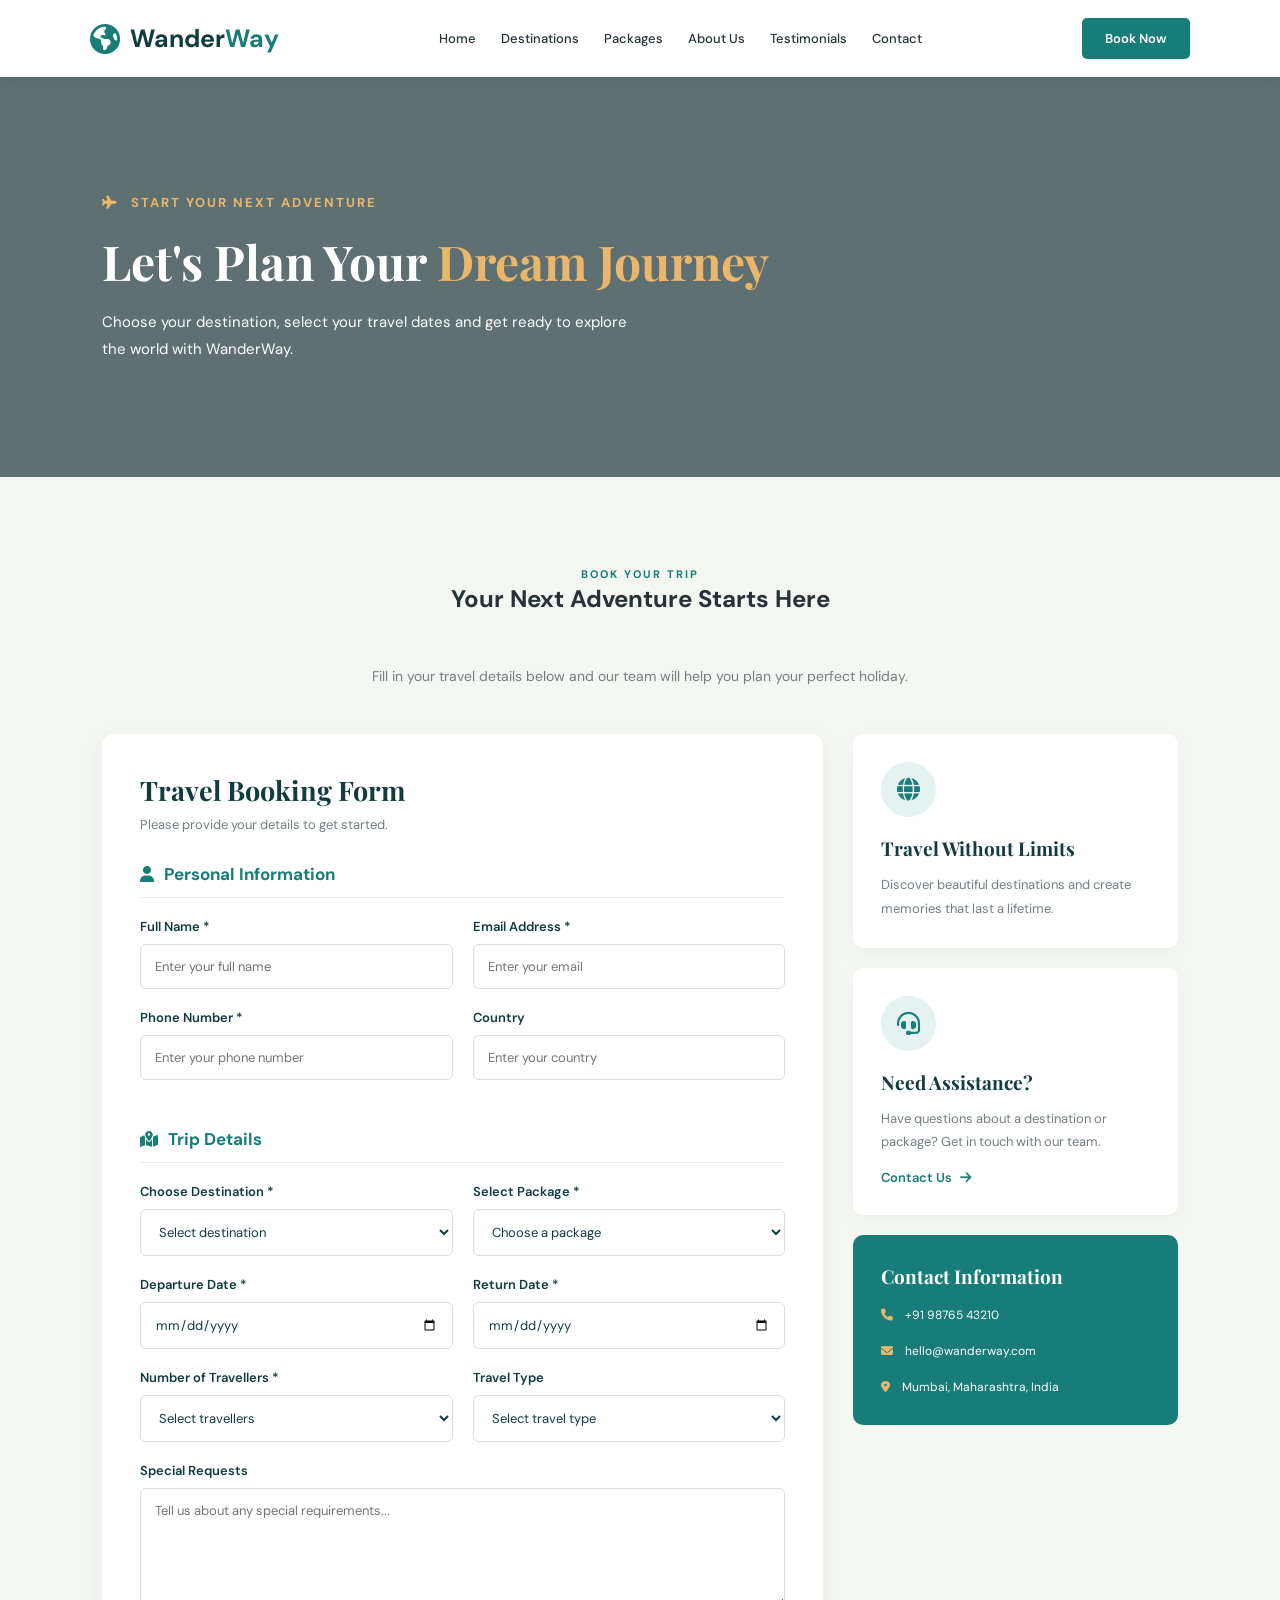
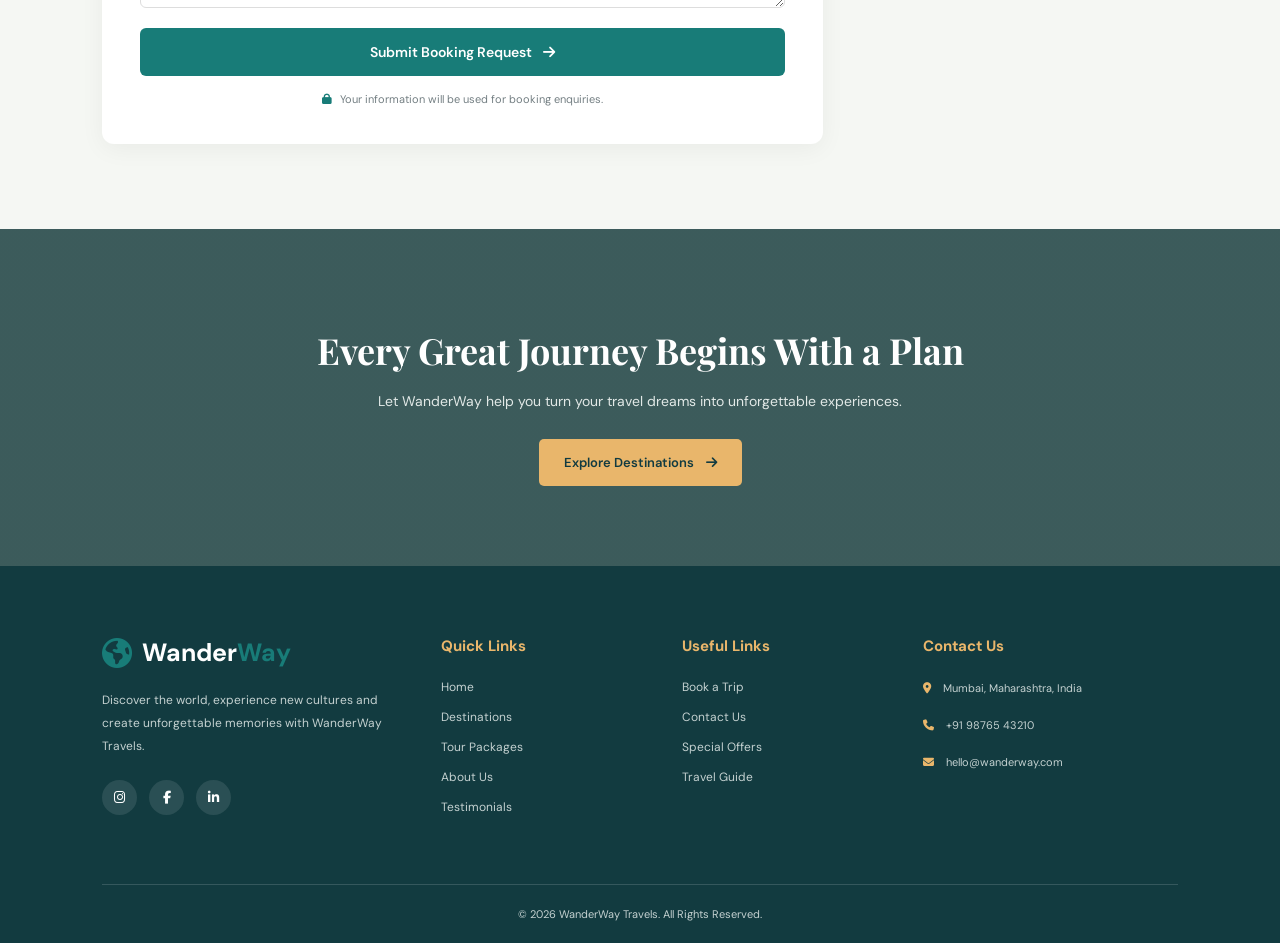
<file: booking.html>
<!DOCTYPE html>
<html lang="en">

<head>
    <meta charset="UTF-8">
    <meta name="viewport" content="width=device-width, initial-scale=1.0">

    <title>Book Your Trip | WanderWay Travels</title>

    <link rel="preconnect" href="https://fonts.googleapis.com">
    <link rel="preconnect" href="https://fonts.gstatic.com" crossorigin>

    <link href="https://fonts.googleapis.com/css2?family=DM+Sans:wght@400;500;600;700&family=Playfair+Display:wght@400;500;600;700&display=swap" rel="stylesheet">

    <link rel="stylesheet" href="https://cdnjs.cloudflare.com/ajax/libs/font-awesome/6.5.0/css/all.min.css">

    <link rel="stylesheet" href="style.css">
</head>

<body>

    <!-- Header -->

    <header class="header">

        <a href="index.html" class="logo">
            <i class="fas fa-earth-americas"></i>
            <span>Wander<span class="logo-highlight">Way</span></span>
        </a>

        <nav class="navbar">
            <a href="index.html">Home</a>
            <a href="destinations.html">Destinations</a>
            <a href="packages.html">Packages</a>
            <a href="about.html">About Us</a>
            <a href="testimonials.html">Testimonials</a>
            <a href="contact.html">Contact</a>
        </nav>

        <a href="booking.html" class="nav-btn active">Book Now</a>

    </header>


    <!-- Booking Hero -->

    <section class="booking-hero">

        <div class="booking-hero-content">

            <span class="booking-hero-tag">
                <i class="fas fa-plane"></i>
                START YOUR NEXT ADVENTURE
            </span>

            <h1>Let's Plan Your <span>Dream Journey</span></h1>

            <p>
                Choose your destination, select your travel dates
                and get ready to explore the world with WanderWay.
            </p>

        </div>

    </section>


    <!-- Booking Section -->

    <section class="booking-section">

        <div class="booking-intro">

            <span class="section-tag">BOOK YOUR TRIP</span>

            <h2 class="section-heading">
                Your Next Adventure <span>Starts Here</span>
            </h2>

            <p>
                Fill in your travel details below and our team
                will help you plan your perfect holiday.
            </p>

        </div>


        <div class="booking-container">

            <div class="booking-form-wrapper">

                <div class="booking-form-heading">
                    <h2>Travel Booking Form</h2>
                    <p>Please provide your details to get started.</p>
                </div>

                <form class="booking-form" action="#" method="post">

                    <h3 class="form-section-title">
                        <i class="fas fa-user"></i>
                        Personal Information
                    </h3>

                    <div class="form-row">

                        <div class="form-group">
                            <label for="full-name">Full Name *</label>
                            <input type="text" id="full-name" name="full-name" placeholder="Enter your full name" required>
                        </div>

                        <div class="form-group">
                            <label for="email">Email Address *</label>
                            <input type="email" id="email" name="email" placeholder="Enter your email" required>
                        </div>

                    </div>


                    <div class="form-row">

                        <div class="form-group">
                            <label for="phone">Phone Number *</label>
                            <input type="tel" id="phone" name="phone" placeholder="Enter your phone number" required>
                        </div>

                        <div class="form-group">
                            <label for="country">Country</label>
                            <input type="text" id="country" name="country" placeholder="Enter your country">
                        </div>

                    </div>


                    <h3 class="form-section-title">
                        <i class="fas fa-map-marked-alt"></i>
                        Trip Details
                    </h3>


                    <div class="form-row">

                        <div class="form-group">
                            <label for="destination">Choose Destination *</label>

                            <select id="destination" name="destination" required>
                                <option value="">Select destination</option>
                                <option value="Bali">Bali, Indonesia</option>
                                <option value="Italy">Italy</option>
                                <option value="Maldives">Maldives</option>
                                <option value="Santorini">Santorini, Greece</option>
                                <option value="Switzerland">Switzerland</option>
                                <option value="Dubai">Dubai, UAE</option>
                                <option value="Paris">Paris, France</option>
                                <option value="Thailand">Thailand</option>
                            </select>
                        </div>


                        <div class="form-group">
                            <label for="package">Select Package *</label>

                            <select id="package" name="package" required>
                                <option value="">Choose a package</option>
                                <option value="Bali Paradise Escape">Bali Paradise Escape</option>
                                <option value="Italian Cultural Journey">Italian Cultural Journey</option>
                                <option value="Maldives Island Retreat">Maldives Island Retreat</option>
                                <option value="Greek Island Discovery">Greek Island Discovery</option>
                                <option value="Swiss Alpine Adventure">Swiss Alpine Adventure</option>
                                <option value="Dubai City Explorer">Dubai City Explorer</option>
                                <option value="Custom Package">Custom Package</option>
                            </select>
                        </div>

                    </div>


                    <div class="form-row">

                        <div class="form-group">
                            <label for="departure">Departure Date *</label>
                            <input type="date" id="departure" name="departure" required>
                        </div>

                        <div class="form-group">
                            <label for="return">Return Date *</label>
                            <input type="date" id="return" name="return" required>
                        </div>

                    </div>


                    <div class="form-row">

                        <div class="form-group">
                            <label for="travellers">Number of Travellers *</label>

                            <select id="travellers" name="travellers" required>
                                <option value="">Select travellers</option>
                                <option value="1">1 Traveller</option>
                                <option value="2">2 Travellers</option>
                                <option value="3">3 Travellers</option>
                                <option value="4">4 Travellers</option>
                                <option value="5">5 Travellers</option>
                                <option value="6+">6 or More Travellers</option>
                            </select>
                        </div>

                        <div class="form-group">
                            <label for="travel-type">Travel Type</label>

                            <select id="travel-type" name="travel-type">
                                <option value="">Select travel type</option>
                                <option value="Family">Family Vacation</option>
                                <option value="Couple">Couple Getaway</option>
                                <option value="Friends">Friends Trip</option>
                                <option value="Solo">Solo Travel</option>
                                <option value="Adventure">Adventure Trip</option>
                            </select>
                        </div>

                    </div>


                    <div class="form-group">
                        <label for="requests">Special Requests</label>

                        <textarea id="requests" name="requests" rows="5" placeholder="Tell us about any special requirements..."></textarea>
                    </div>


                    <button type="submit" class="booking-submit-btn">
                        Submit Booking Request
                        <i class="fas fa-arrow-right"></i>
                    </button>

                    <p class="form-note">
                        <i class="fas fa-lock"></i>
                        Your information will be used for booking enquiries.
                    </p>

                </form>

            </div>


            <!-- Booking Information -->

            <div class="booking-sidebar">

                <div class="booking-side-card">

                    <div class="booking-side-icon">
                        <i class="fas fa-globe"></i>
                    </div>

                    <h3>Travel Without Limits</h3>

                    <p>
                        Discover beautiful destinations and create
                        memories that last a lifetime.
                    </p>

                </div>


                <div class="booking-side-card">

                    <div class="booking-side-icon">
                        <i class="fas fa-headset"></i>
                    </div>

                    <h3>Need Assistance?</h3>

                    <p>
                        Have questions about a destination or
                        package? Get in touch with our team.
                    </p>

                    <a href="contact.html">Contact Us <i class="fas fa-arrow-right"></i></a>

                </div>


                <div class="booking-contact-box">

                    <h3>Contact Information</h3>

                    <p>
                        <i class="fas fa-phone"></i>
                        +91 98765 43210
                    </p>

                    <p>
                        <i class="fas fa-envelope"></i>
                        hello@wanderway.com
                    </p>

                    <p>
                        <i class="fas fa-location-dot"></i>
                        Mumbai, Maharashtra, India
                    </p>

                </div>

            </div>

        </div>

    </section>


    <!-- Booking CTA -->

    <section class="booking-cta">

        <div class="booking-cta-content">

            <h2>Every Great Journey Begins With a Plan</h2>

            <p>
                Let WanderWay help you turn your travel dreams
                into unforgettable experiences.
            </p>

            <a href="destinations.html" class="primary-btn">
                Explore Destinations
                <i class="fas fa-arrow-right"></i>
            </a>

        </div>

    </section>


    <!-- Footer -->

    <footer class="footer">

        <div class="footer-content">

            <div class="footer-brand">

                <a href="index.html" class="logo footer-logo">
                    <i class="fas fa-earth-americas"></i>
                    <span>Wander<span class="logo-highlight">Way</span></span>
                </a>

                <p>
                    Discover the world, experience new cultures
                    and create unforgettable memories with
                    WanderWay Travels.
                </p>

                <div class="footer-social">
                    <a href="#"><i class="fab fa-instagram"></i></a>
                    <a href="#"><i class="fab fa-facebook-f"></i></a>
                    <a href="#"><i class="fab fa-linkedin-in"></i></a>
                </div>

            </div>

            <div class="footer-links">
                <h3>Quick Links</h3>
                <a href="index.html">Home</a>
                <a href="destinations.html">Destinations</a>
                <a href="packages.html">Tour Packages</a>
                <a href="about.html">About Us</a>
                <a href="testimonials.html">Testimonials</a>
            </div>

            <div class="footer-links">
                <h3>Useful Links</h3>
                <a href="booking.html">Book a Trip</a>
                <a href="contact.html">Contact Us</a>
                <a href="packages.html">Special Offers</a>
                <a href="destinations.html">Travel Guide</a>
            </div>

            <div class="footer-contact">
                <h3>Contact Us</h3>

                <p>
                    <i class="fas fa-location-dot"></i>
                    Mumbai, Maharashtra, India
                </p>

                <p>
                    <i class="fas fa-phone"></i>
                    +91 98765 43210
                </p>

                <p>
                    <i class="fas fa-envelope"></i>
                    hello@wanderway.com
                </p>
            </div>

        </div>

        <div class="footer-bottom">
            <p>&copy; 2026 WanderWay Travels. All Rights Reserved.</p>
        </div>

    </footer>

</body>
</html>
</file>
<file: style.css>
/* ==============================
   GLOBAL STYLES
================================ */

:root {
    --dark: #123B40;
    --teal: #187C78;
    --gold: #E9B66B;
    --light: #F5F7F3;
    --text: #263238;
    --muted: #747F83;
    --white: #ffffff;
}

* {
    margin: 0;
    padding: 0;
    box-sizing: border-box;
}

html {
    scroll-behavior: smooth;
}

body {
    font-family: 'DM Sans', sans-serif;
    color: var(--text);
    background: var(--white);
}

a {
    text-decoration: none;
}

img {
    width: 100%;
    display: block;
}

button,
input,
select {
    font-family: inherit;
}


/* ==============================
   NAVBAR
================================ */

.header {
    width: 100%;
    padding: 18px 7%;
    display: flex;
    justify-content: space-between;
    align-items: center;
    background: var(--white);
    position: sticky;
    top: 0;
    z-index: 1000;
    box-shadow: 0 3px 15px rgba(0, 0, 0, 0.05);
}

.logo {
    display: flex;
    align-items: center;
    gap: 10px;
    color: var(--dark);
    font-size: 25px;
    font-weight: 700;
}

.logo > i {
    color: var(--teal);
    font-size: 30px;
}

.logo-highlight {
    color: var(--teal);
}

.navbar {
    display: flex;
    align-items: center;
    gap: 25px;
}

.navbar a {
    color: var(--text);
    font-size: 13px;
    font-weight: 500;
    transition: 0.3s;
}

.navbar a:hover,
.navbar a.active {
    color: var(--teal);
}

.nav-btn {
    padding: 12px 23px;
    background: var(--teal);
    color: var(--white);
    font-size: 13px;
    font-weight: 600;
    border-radius: 5px;
    transition: 0.3s;
}

.nav-btn:hover {
    background: var(--dark);
    transform: translateY(-2px);
}


/* ==============================
   HERO SECTION
================================ */

.hero {
    min-height: 680px;
    padding: 100px 8%;
    display: flex;
    align-items: center;

    background:
        linear-gradient(
            90deg,
            rgba(10, 42, 45, 0.85) 0%,
            rgba(10, 42, 45, 0.55) 50%,
            rgba(10, 42, 45, 0.10) 100%
        ),
        url("https://images.unsplash.com/photo-1501785888041-af3ef285b470?auto=format&fit=crop&w=1800&q=90");

    background-size: cover;
    background-position: center;
}

.hero-content {
    max-width: 680px;
    color: var(--white);
}

.hero-tag {
    display: inline-block;
    color: var(--gold);
    font-size: 12px;
    font-weight: 700;
    letter-spacing: 2px;
    margin-bottom: 25px;
}

.hero-tag i {
    margin-right: 8px;
}

.hero-content h1 {
    font-family: 'Playfair Display', serif;
    font-size: 58px;
    line-height: 1.2;
    margin-bottom: 25px;
}

.hero-content h1 span {
    color: var(--gold);
}

.hero-content > p {
    color: #e2e9e7;
    font-size: 15px;
    line-height: 1.9;
    max-width: 570px;
    margin-bottom: 30px;
}

.hero-buttons {
    display: flex;
    align-items: center;
    gap: 15px;
    flex-wrap: wrap;
}

.primary-btn,
.secondary-btn {
    display: inline-flex;
    align-items: center;
    gap: 12px;
    padding: 15px 25px;
    border-radius: 5px;
    font-size: 13px;
    font-weight: 600;
    transition: 0.3s;
}

.primary-btn {
    background: var(--gold);
    color: var(--dark);
}

.primary-btn:hover {
    background: var(--white);
    transform: translateY(-3px);
}

.secondary-btn {
    border: 1px solid var(--white);
    color: var(--white);
}

.secondary-btn:hover {
    background: var(--white);
    color: var(--dark);
}

.hero-stats {
    display: flex;
    gap: 55px;
    margin-top: 55px;
}

.hero-stats h3 {
    color: var(--gold);
    font-size: 26px;
    margin-bottom: 5px;
}

.hero-stats span {
    color: #e2e9e7;
    font-size: 12px;
}


/* ==============================
   SEARCH SECTION
================================ */

.search-section {
    padding: 0 8%;
    position: relative;
    z-index: 2;
    margin-top: -55px;
}

.search-container {
    max-width: 1250px;
    margin: auto;
    padding: 30px;
    background: var(--white);
    border-radius: 10px;
    box-shadow: 0 10px 35px rgba(0, 0, 0, 0.10);
}

.search-heading h2 {
    font-family: 'Playfair Display', serif;
    font-size: 25px;
    color: var(--dark);
    margin-bottom: 7px;
}

.search-heading p {
    font-size: 12px;
    color: var(--muted);
    margin-bottom: 25px;
}

.search-form {
    display: grid;
    grid-template-columns: 1.2fr 1fr 0.8fr auto;
    align-items: end;
    gap: 20px;
}

.search-field label {
    display: block;
    font-size: 12px;
    font-weight: 600;
    color: var(--dark);
    margin-bottom: 10px;
}

.search-input {
    display: flex;
    align-items: center;
    gap: 10px;
    padding: 13px;
    background: var(--light);
    border-radius: 5px;
}

.search-input i {
    color: var(--teal);
}

.search-input input,
.search-input select {
    width: 100%;
    border: none;
    outline: none;
    background: transparent;
    font-size: 12px;
    color: var(--text);
}

.search-btn {
    padding: 15px 22px;
    border: none;
    background: var(--teal);
    color: var(--white);
    border-radius: 5px;
    font-size: 12px;
    font-weight: 600;
    cursor: pointer;
    transition: 0.3s;
}

.search-btn:hover {
    background: var(--dark);
}


/* ==============================
   COMMON SECTION HEADING
================================ */

.section-heading {
    text-align: center;
    max-width: 700px;
    margin: 0 auto 50px;
}

.section-tag {
    color: var(--teal);
    font-size: 11px;
    font-weight: 700;
    letter-spacing: 2px;
}

.section-heading h2 {
    font-family: 'Playfair Display', serif;
    color: var(--dark);
    font-size: 37px;
    margin: 12px 0;
}

.section-heading p {
    color: var(--muted);
    font-size: 13px;
    line-height: 1.9;
}


/* ==============================
   DESTINATIONS
================================ */

.destinations-section {
    padding: 100px 8%;
    background: var(--light);
}

.destination-grid {
    display: grid;
    grid-template-columns: repeat(3, 1fr);
    gap: 28px;
}

.destination-card {
    background: var(--white);
    border-radius: 9px;
    overflow: hidden;
    box-shadow: 0 5px 20px rgba(0, 0, 0, 0.04);
    transition: 0.3s;
}

.destination-card:hover {
    transform: translateY(-8px);
    box-shadow: 0 12px 30px rgba(0, 0, 0, 0.10);
}

.destination-image {
    height: 235px;
    position: relative;
    overflow: hidden;
}

.destination-image img {
    width: 100%;
    height: 100%;
    object-fit: cover;
    transition: 0.5s;
}

.destination-card:hover .destination-image img {
    transform: scale(1.08);
}

.destination-price {
    position: absolute;
    bottom: 15px;
    left: 15px;
    background: var(--gold);
    color: var(--dark);
    padding: 8px 13px;
    font-size: 11px;
    font-weight: 700;
    border-radius: 4px;
}

.destination-info {
    padding: 23px;
}

.destination-info > span {
    color: var(--teal);
    font-size: 11px;
    font-weight: 600;
}

.destination-info h3 {
    font-family: 'Playfair Display', serif;
    font-size: 24px;
    color: var(--dark);
    margin: 10px 0;
}

.destination-info p {
    color: var(--muted);
    font-size: 12px;
    line-height: 1.8;
    margin-bottom: 17px;
}

.destination-info a {
    color: var(--teal);
    font-size: 12px;
    font-weight: 700;
}

.destination-info a i {
    margin-left: 5px;
    transition: 0.3s;
}

.destination-info a:hover i {
    margin-left: 10px;
}

.section-button {
    text-align: center;
    margin-top: 45px;
}

.outline-btn {
    display: inline-flex;
    align-items: center;
    gap: 12px;
    padding: 14px 25px;
    border: 1px solid var(--teal);
    color: var(--teal);
    border-radius: 5px;
    font-size: 12px;
    font-weight: 600;
    transition: 0.3s;
}

.outline-btn:hover {
    background: var(--teal);
    color: var(--white);
}


/* ==============================
   TOUR PACKAGES
================================ */

.packages-section {
    padding: 100px 8%;
    background: var(--white);
}

.package-grid {
    display: grid;
    grid-template-columns: repeat(3, 1fr);
    gap: 28px;
}

.package-card {
    background: var(--white);
    border: 1px solid #e8ece8;
    border-radius: 9px;
    overflow: hidden;
    transition: 0.3s;
}

.package-card:hover {
    transform: translateY(-7px);
    box-shadow: 0 12px 30px rgba(0, 0, 0, 0.09);
}

.package-image {
    height: 230px;
    position: relative;
    overflow: hidden;
}

.package-image img {
    height: 100%;
    object-fit: cover;
    transition: 0.5s;
}

.package-card:hover .package-image img {
    transform: scale(1.08);
}

.package-label {
    position: absolute;
    top: 15px;
    left: 15px;
    background: var(--gold);
    color: var(--dark);
    font-size: 10px;
    font-weight: 700;
    padding: 8px 12px;
    border-radius: 4px;
}

.package-info {
    padding: 23px;
}

.package-meta {
    display: flex;
    justify-content: space-between;
    gap: 10px;
    flex-wrap: wrap;
    color: var(--muted);
    font-size: 10px;
}

.package-meta i {
    color: var(--teal);
    margin-right: 4px;
}

.package-info h3 {
    font-family: 'Playfair Display', serif;
    font-size: 22px;
    color: var(--dark);
    margin: 18px 0 10px;
}

.package-info > p {
    font-size: 12px;
    color: var(--muted);
    line-height: 1.8;
    margin-bottom: 22px;
}

.package-bottom {
    padding-top: 18px;
    border-top: 1px solid #e8ece8;
    display: flex;
    align-items: center;
    justify-content: space-between;
    gap: 10px;
}

.package-bottom small {
    color: var(--muted);
    font-size: 10px;
}

.package-bottom h4 {
    color: var(--teal);
    font-size: 18px;
    margin-top: 5px;
}

.package-bottom h4 span {
    color: var(--muted);
    font-size: 10px;
    font-weight: 400;
}

.package-bottom a {
    color: var(--teal);
    font-size: 11px;
    font-weight: 700;
}


/* ==============================
   WHY CHOOSE US
================================ */

.why-section {
    padding: 100px 8%;
    display: grid;
    grid-template-columns: 1fr 1fr;
    align-items: center;
    gap: 75px;
    background: var(--light);
}

.why-image {
    position: relative;
}

.why-image > img {
    height: 550px;
    object-fit: cover;
    border-radius: 10px;
}

.experience-box {
    position: absolute;
    right: -25px;
    bottom: 35px;
    background: var(--gold);
    padding: 25px 30px;
    border-radius: 7px;
    text-align: center;
    box-shadow: 0 8px 25px rgba(0, 0, 0, 0.12);
}

.experience-box h3 {
    font-size: 35px;
    color: var(--dark);
}

.experience-box p {
    color: var(--dark);
    font-size: 11px;
    font-weight: 600;
}

.why-content h2 {
    font-family: 'Playfair Display', serif;
    color: var(--dark);
    font-size: 38px;
    line-height: 1.3;
    margin: 15px 0;
}

.why-content > p {
    color: var(--muted);
    font-size: 13px;
    line-height: 1.9;
    margin-bottom: 30px;
}

.why-list {
    display: flex;
    flex-direction: column;
    gap: 23px;
    margin-bottom: 30px;
}

.why-item {
    display: flex;
    align-items: flex-start;
    gap: 18px;
}

.why-icon {
    min-width: 48px;
    height: 48px;
    display: flex;
    justify-content: center;
    align-items: center;
    background: #e1efeb;
    color: var(--teal);
    border-radius: 50%;
    font-size: 18px;
}

.why-item h3 {
    color: var(--dark);
    font-size: 14px;
    margin-bottom: 6px;
}

.why-item p {
    color: var(--muted);
    font-size: 11px;
    line-height: 1.7;
}


/* ==============================
   TESTIMONIALS
================================ */

.testimonials-section {
    padding: 100px 8%;
    background: var(--white);
}

.testimonial-grid {
    display: grid;
    grid-template-columns: repeat(3, 1fr);
    gap: 25px;
}

.testimonial-card {
    padding: 30px;
    background: var(--light);
    border-radius: 9px;
    border: 1px solid #e9eeea;
    transition: 0.3s;
}

.testimonial-card:hover {
    transform: translateY(-6px);
    box-shadow: 0 10px 25px rgba(0, 0, 0, 0.07);
}

.stars {
    color: #e7a83e;
    font-size: 13px;
    margin-bottom: 20px;
}

.testimonial-card > p {
    color: var(--text);
    font-size: 13px;
    line-height: 1.9;
    min-height: 100px;
    margin-bottom: 25px;
}

.customer-info {
    display: flex;
    align-items: center;
    gap: 13px;
    border-top: 1px solid #dfe6e1;
    padding-top: 20px;
}

.customer-avatar {
    width: 43px;
    height: 43px;
    border-radius: 50%;
    background: var(--teal);
    color: var(--white);
    display: flex;
    align-items: center;
    justify-content: center;
    font-weight: 700;
    font-size: 13px;
}

.customer-info h4 {
    color: var(--dark);
    font-size: 13px;
}

.customer-info span {
    color: var(--muted);
    font-size: 10px;
}


/* ==============================
   BOOKING CTA
================================ */

.booking-cta {
    padding: 100px 8%;
    text-align: center;

    background:
        linear-gradient(
            rgba(12, 57, 59, 0.85),
            rgba(12, 57, 59, 0.85)
        ),
        url("https://images.unsplash.com/photo-1476514525535-07fb3b4ae5f1?auto=format&fit=crop&w=1600&q=85");

    background-size: cover;
    background-position: center;
}

.booking-cta-content {
    max-width: 750px;
    margin: auto;
}

.booking-cta-content > span {
    color: var(--gold);
    font-size: 11px;
    font-weight: 700;
    letter-spacing: 2px;
}

.booking-cta-content h2 {
    font-family: 'Playfair Display', serif;
    color: var(--white);
    font-size: 40px;
    line-height: 1.3;
    margin: 18px 0;
}

.booking-cta-content p {
    color: #e2e9e7;
    font-size: 13px;
    line-height: 1.8;
    margin-bottom: 30px;
}


/* ==============================
   FOOTER
================================ */

.footer {
    background: var(--dark);
    color: var(--white);
    padding: 70px 8% 0;
}

.footer-content {
    display: grid;
    grid-template-columns: 1.5fr 1fr 1fr 1.3fr;
    gap: 45px;
    padding-bottom: 55px;
}

.footer-logo {
    color: var(--white);
    margin-bottom: 20px;
}

.footer-brand > p {
    color: #c4d1d0;
    font-size: 12px;
    line-height: 1.9;
    max-width: 280px;
    margin-bottom: 22px;
}

.footer-social {
    display: flex;
    gap: 12px;
}

.footer-social a {
    width: 35px;
    height: 35px;
    background: rgba(255, 255, 255, 0.10);
    color: var(--white);
    border-radius: 50%;
    display: flex;
    align-items: center;
    justify-content: center;
    font-size: 13px;
    transition: 0.3s;
}

.footer-social a:hover {
    background: var(--gold);
    color: var(--dark);
}

.footer-links h3,
.footer-contact h3 {
    font-size: 15px;
    margin-bottom: 23px;
    color: var(--gold);
}

.footer-links a {
    display: block;
    color: #c4d1d0;
    font-size: 12px;
    margin-bottom: 14px;
    transition: 0.3s;
}

.footer-links a:hover {
    color: var(--gold);
    padding-left: 5px;
}

.footer-contact p {
    display: flex;
    align-items: flex-start;
    gap: 12px;
    color: #c4d1d0;
    font-size: 11px;
    line-height: 1.8;
    margin-bottom: 17px;
}

.footer-contact i {
    color: var(--gold);
    margin-top: 4px;
}

.footer-bottom {
    border-top: 1px solid rgba(255, 255, 255, 0.15);
    padding: 22px 0;
    text-align: center;
}

.footer-bottom p {
    color: #c4d1d0;
    font-size: 11px;
}


/* ==============================
   RESPONSIVE DESIGN
================================ */

@media (max-width: 1100px) {

    .header {
        padding: 18px 4%;
    }

    .navbar {
        gap: 13px;
    }

    .navbar a {
        font-size: 11px;
    }

    .logo {
        font-size: 22px;
    }

    .nav-btn {
        padding: 11px 16px;
        font-size: 11px;
    }

    .hero {
        min-height: 600px;
    }

    .hero-content h1 {
        font-size: 50px;
    }

    .search-form {
        grid-template-columns: repeat(2, 1fr);
    }

    .destination-grid,
    .package-grid {
        gap: 20px;
    }

    .why-section {
        gap: 45px;
    }

    .footer-content {
        grid-template-columns: repeat(2, 1fr);
    }

}


@media (max-width: 800px) {

    .header {
        flex-wrap: wrap;
        gap: 18px;
    }

    .navbar {
        order: 3;
        width: 100%;
        justify-content: center;
        flex-wrap: wrap;
        gap: 15px 22px;
    }

    .nav-btn {
        margin-left: auto;
    }

    .hero {
        min-height: 570px;
        padding: 80px 6%;
    }

    .hero-content h1 {
        font-size: 45px;
    }

    .hero-stats {
        gap: 35px;
    }

    .search-section {
        padding: 0 5%;
    }

    .destination-grid,
    .package-grid {
        grid-template-columns: repeat(2, 1fr);
    }

    .why-section {
        grid-template-columns: 1fr;
    }

    .why-image > img {
        height: 430px;
    }

    .experience-box {
        right: 15px;
    }

    .testimonial-grid {
        grid-template-columns: 1fr 1fr;
    }

}


@media (max-width: 550px) {

    .header {
        padding: 16px 5%;
    }

    .logo {
        font-size: 21px;
    }

    .logo > i {
        font-size: 25px;
    }

    .navbar {
        justify-content: flex-start;
        gap: 14px 18px;
    }

    .navbar a {
        font-size: 11px;
    }

    .nav-btn {
        padding: 10px 14px;
    }

    .hero {
        min-height: 580px;
        padding: 70px 6%;
        background-position: 60% center;
    }

    .hero-content h1 {
        font-size: 37px;
    }

    .hero-content > p {
        font-size: 13px;
    }

    .hero-stats {
        gap: 22px;
        margin-top: 40px;
    }

    .hero-stats h3 {
        font-size: 21px;
    }

    .hero-stats span {
        font-size: 10px;
    }

    .primary-btn,
    .secondary-btn {
        padding: 13px 16px;
        font-size: 11px;
    }

    .search-section {
        margin-top: -35px;
    }

    .search-container {
        padding: 22px;
    }

    .search-form {
        grid-template-columns: 1fr;
        gap: 17px;
    }

    .search-heading h2 {
        font-size: 22px;
    }

    .search-btn {
        width: 100%;
    }

    .section-heading h2 {
        font-size: 29px;
    }

    .destinations-section,
    .packages-section,
    .why-section,
    .testimonials-section {
        padding: 70px 6%;
    }

    .destination-grid,
    .package-grid {
        grid-template-columns: 1fr;
    }

    .destination-image,
    .package-image {
        height: 230px;
    }

    .why-image > img {
        height: 350px;
    }

    .why-content h2 {
        font-size: 31px;
    }

    .experience-box {
        padding: 18px 20px;
        bottom: 20px;
    }

    .experience-box h3 {
        font-size: 28px;
    }

    .testimonial-grid {
        grid-template-columns: 1fr;
    }

    .testimonial-card > p {
        min-height: auto;
    }

    .booking-cta {
        padding: 75px 6%;
    }

    .booking-cta-content h2 {
        font-size: 30px;
    }

    .footer {
        padding: 55px 6% 0;
    }

    .footer-content {
        grid-template-columns: 1fr;
        gap: 35px;
    }
}

/* ==============================
   DESTINATIONS PAGE
================================ */


/* Destinations Hero */

.destinations-hero {
    min-height: 450px;
    padding: 90px 8%;
    display: flex;
    align-items: center;
    justify-content: center;
    text-align: center;

    background:
        linear-gradient(
            rgba(10, 42, 45, 0.65),
            rgba(10, 42, 45, 0.75)
        ),
        url("https://encrypted-tbn0.gstatic.com/images?q=tbn:ANd9GcTSwRHgONzy5Kh1V3_3wUTn9dPqNww-egjEpuauzyjm2b5mXuDDaQNh8dYK&s=10");

    background-size: cover;
    background-position: center;
}

.destinations-hero-content {
    max-width: 800px;
    color: var(--white);
}

.destinations-hero-tag {
    color: var(--gold);
    font-size: 12px;
    font-weight: 700;
    letter-spacing: 2px;
}

.destinations-hero-tag i {
    margin-right: 7px;
}

.destinations-hero-content h1 {
    font-family: 'Playfair Display', serif;
    font-size: 50px;
    line-height: 1.3;
    margin: 20px 0;
}

.destinations-hero-content h1 span {
    color: var(--gold);
}

.destinations-hero-content p {
    max-width: 650px;
    margin: 0 auto 30px;
    color: #e2e9e7;
    font-size: 14px;
    line-height: 1.9;
}


/* Destination Introduction */

.destination-intro {
    padding: 85px 8%;
    background: var(--white);
}

.destination-stats {
    max-width: 900px;
    margin: 45px auto 0;
    display: grid;
    grid-template-columns: repeat(3, 1fr);
    gap: 25px;
    text-align: center;
}

.destination-stat {
    padding: 25px;
    background: var(--light);
    border-radius: 8px;
    transition: 0.3s;
}

.destination-stat:hover {
    transform: translateY(-5px);
}

.destination-stat i {
    color: var(--teal);
    font-size: 25px;
    margin-bottom: 13px;
}

.destination-stat h3 {
    color: var(--dark);
    font-size: 27px;
    margin-bottom: 5px;
}

.destination-stat span {
    color: var(--muted);
    font-size: 12px;
}


/* All Destinations */

.all-destinations {
    padding: 90px 8%;
    background: var(--light);
}

.all-destination-grid {
    display: grid;
    grid-template-columns: repeat(3, 1fr);
    gap: 28px;
}

.destination-detail-card {
    background: var(--white);
    border-radius: 9px;
    overflow: hidden;
    transition: 0.3s ease;
    box-shadow: 0 5px 20px rgba(0, 0, 0, 0.04);
}

.destination-detail-card:hover {
    transform: translateY(-8px);
    box-shadow: 0 12px 30px rgba(0, 0, 0, 0.10);
}

.destination-detail-image {
    height: 240px;
    position: relative;
    overflow: hidden;
}

.destination-detail-image img {
    width: 100%;
    height: 100%;
    object-fit: cover;
    transition: 0.5s ease;
}

.destination-detail-card:hover .destination-detail-image img {
    transform: scale(1.08);
}

.destination-badge {
    position: absolute;
    top: 15px;
    left: 15px;
    padding: 8px 12px;
    background: var(--gold);
    color: var(--dark);
    font-size: 9px;
    font-weight: 700;
    letter-spacing: 0.5px;
    border-radius: 4px;
}

.destination-detail-info {
    padding: 24px;
}

.destination-country {
    color: var(--teal);
    font-size: 11px;
    font-weight: 600;
}

.destination-detail-info h3 {
    color: var(--dark);
    font-family: 'Playfair Display', serif;
    font-size: 25px;
    margin: 10px 0;
}

.destination-detail-info > p {
    color: var(--muted);
    font-size: 12px;
    line-height: 1.9;
    min-height: 68px;
    margin-bottom: 20px;
}

.destination-highlights {
    display: flex;
    flex-wrap: wrap;
    gap: 9px;
    margin-bottom: 22px;
}

.destination-highlights span {
    display: inline-flex;
    align-items: center;
    gap: 6px;
    padding: 7px 9px;
    background: var(--light);
    color: var(--muted);
    font-size: 10px;
    border-radius: 4px;
}

.destination-highlights i {
    color: var(--teal);
}

.destination-detail-bottom {
    padding-top: 17px;
    border-top: 1px solid #e8ece8;
    display: flex;
    justify-content: space-between;
    align-items: center;
    gap: 10px;
}

.destination-detail-bottom small {
    color: var(--muted);
    font-size: 10px;
}

.destination-detail-bottom h4 {
    color: var(--teal);
    font-size: 18px;
    margin-top: 5px;
}

.destination-detail-bottom h4 span {
    color: var(--muted);
    font-size: 10px;
    font-weight: 400;
}

.destination-detail-bottom a {
    color: var(--teal);
    font-size: 11px;
    font-weight: 700;
    white-space: nowrap;
}

.destination-detail-bottom a i {
    margin-left: 4px;
    transition: 0.3s;
}

.destination-detail-bottom a:hover i {
    margin-left: 9px;
}


/* Destination Banner */

.destination-banner {
    padding: 100px 8%;
    text-align: center;

    background:
        linear-gradient(
            rgba(12, 57, 59, 0.82),
            rgba(12, 57, 59, 0.82)
        ),
        url("https://images.unsplash.com/photo-1500530855697-b586d89ba3ee?auto=format&fit=crop&w=1600&q=85");

    background-size: cover;
    background-position: center;
}

.destination-banner-content {
    max-width: 750px;
    margin: auto;
}

.destination-banner-content > span {
    color: var(--gold);
    font-size: 11px;
    font-weight: 700;
    letter-spacing: 2px;
}

.destination-banner-content h2 {
    color: var(--white);
    font-family: 'Playfair Display', serif;
    font-size: 40px;
    line-height: 1.3;
    margin: 18px 0;
}

.destination-banner-content p {
    color: #e2e9e7;
    font-size: 13px;
    line-height: 1.9;
    margin-bottom: 30px;
}


/* ==============================
   DESTINATIONS RESPONSIVE
================================ */

@media (max-width: 1100px) {

    .all-destination-grid {
        grid-template-columns: repeat(2, 1fr);
        gap: 22px;
    }

    .destination-detail-info {
        padding: 20px;
    }

}


@media (max-width: 800px) {

    .destinations-hero {
        min-height: 400px;
        padding: 80px 6%;
    }

    .destinations-hero-content h1 {
        font-size: 42px;
    }

    .destination-intro,
    .all-destinations {
        padding: 70px 6%;
    }

}


@media (max-width: 550px) {

    .destinations-hero {
        min-height: 370px;
        padding: 65px 6%;
    }

    .destinations-hero-content h1 {
        font-size: 32px;
    }

    .destinations-hero-content p {
        font-size: 12px;
    }

    .destination-intro,
    .all-destinations {
        padding: 60px 6%;
    }

    .destination-stats {
        grid-template-columns: 1fr;
        gap: 15px;
    }

    .all-destination-grid {
        grid-template-columns: 1fr;
    }

    .destination-detail-image {
        height: 230px;
    }

    .destination-detail-info > p {
        min-height: auto;
    }

    .destination-banner {
        padding: 75px 6%;
    }

    .destination-banner-content h2 {
        font-size: 30px;
    }

}

/* =================================
   PACKAGES PAGE
================================= */


/* Packages Hero */

.packages-hero {
    min-height: 480px;
    background:
        linear-gradient(rgba(8, 35, 37, 0.58), rgba(8, 35, 37, 0.58)),
        url("https://images.unsplash.com/photo-1464822759023-fed622ff2c3b?auto=format&fit=crop&w=1800&q=85");

    background-size: cover;
    background-position: center;
    display: flex;
    align-items: center;
    padding: 80px 8%;
}

.packages-hero-content {
    max-width: 700px;
    color: var(--white);
}

.packages-hero-tag {
    display: inline-block;
    color: var(--gold);
    font-size: 13px;
    font-weight: 700;
    letter-spacing: 2px;
    margin-bottom: 20px;
}

.packages-hero-tag i {
    margin-right: 7px;
}

.packages-hero h1 {
    font-family: 'Playfair Display', serif;
    font-size: 52px;
    line-height: 1.2;
    margin-bottom: 20px;
}

.packages-hero h1 span {
    color: var(--gold);
}

.packages-hero p {
    font-size: 16px;
    line-height: 1.8;
    max-width: 560px;
    margin-bottom: 30px;
}


/* Packages Introduction */

.packages-intro {
    text-align: center;
    max-width: 760px;
    margin: auto;
    padding: 85px 20px 55px;
}

.packages-intro p {
    color: var(--muted);
    font-size: 15px;
    line-height: 1.8;
    margin-top: 18px;
}


/* All Packages */

.all-packages {
    padding: 50px 8% 90px;
    background: var(--light);
}

.packages-heading {
    display: flex;
    justify-content: space-between;
    align-items: end;
    gap: 30px;
    margin-bottom: 40px;
}

.packages-heading p {
    color: var(--muted);
    max-width: 320px;
    line-height: 1.7;
    font-size: 14px;
}

.package-grid {
    display: grid;
    grid-template-columns: repeat(3, 1fr);
    gap: 28px;
}

.package-card {
    background: var(--white);
    border-radius: 12px;
    overflow: hidden;
    box-shadow: 0 5px 25px rgba(0, 0, 0, 0.06);
    transition: 0.3s ease;
}

.package-card:hover {
    transform: translateY(-8px);
    box-shadow: 0 12px 30px rgba(0, 0, 0, 0.12);
}

.package-image {
    height: 220px;
    position: relative;
    overflow: hidden;
}

.package-image img {
    width: 100%;
    height: 100%;
    object-fit: cover;
    transition: 0.5s ease;
}

.package-card:hover .package-image img {
    transform: scale(1.08);
}

.package-label {
    position: absolute;
    top: 15px;
    left: 15px;
    background: var(--gold);
    color: var(--dark);
    padding: 7px 12px;
    font-size: 10px;
    font-weight: 700;
    letter-spacing: 1px;
    border-radius: 4px;
}

.package-info {
    padding: 22px;
}

.package-location {
    color: var(--teal);
    font-size: 12px;
    font-weight: 600;
}

.package-location i {
    margin-right: 5px;
}

.package-info h3 {
    font-family: 'Playfair Display', serif;
    font-size: 21px;
    margin: 12px 0;
    color: var(--dark);
}

.package-info > p {
    color: var(--muted);
    font-size: 13px;
    line-height: 1.7;
    min-height: 66px;
}

.package-details {
    display: flex;
    justify-content: space-between;
    flex-wrap: wrap;
    gap: 10px;
    border-top: 1px solid #eeeeee;
    border-bottom: 1px solid #eeeeee;
    padding: 15px 0;
    margin: 18px 0;
}

.package-details span {
    color: var(--muted);
    font-size: 11px;
}

.package-details i {
    color: var(--teal);
    margin-right: 5px;
}

.package-features {
    display: flex;
    flex-wrap: wrap;
    gap: 10px 15px;
    margin-bottom: 20px;
}

.package-features span {
    color: var(--muted);
    font-size: 11px;
}

.package-features i {
    color: var(--teal);
    margin-right: 4px;
}

.package-bottom {
    display: flex;
    justify-content: space-between;
    align-items: center;
    gap: 10px;
    border-top: 1px solid #eeeeee;
    padding-top: 18px;
}

.package-price small {
    color: var(--muted);
    font-size: 11px;
}

.package-price h4 {
    color: var(--teal);
    font-size: 19px;
    margin-top: 5px;
}

.package-price h4 span {
    color: var(--muted);
    font-size: 10px;
    font-weight: 400;
}

.package-btn {
    color: white;
    text-decoration: none;
    padding: 11px 14px;
    border-radius: 5px;
    font-size: 11px;
    font-weight: 600;
    transition: 0.3s ease;
}

.package-btn:hover {
       transform: translateY(-3px);
}

.package-btn i {
    margin-left: 5px;
}


/* Featured Package */

.featured-package {
    display: grid;
    grid-template-columns: 1fr 1fr;
    align-items: center;
    gap: 60px;
    padding: 90px 8%;
}

.featured-package-image {
    height: 420px;
    border-radius: 12px;
    overflow: hidden;
}

.featured-package-image img {
    width: 100%;
    height: 100%;
    object-fit: cover;
}

.featured-package-content h2 {
    font-family: 'Playfair Display', serif;
    color: var(--dark);
    font-size: 38px;
    line-height: 1.3;
    margin: 15px 0;
}

.featured-package-content > p {
    color: var(--muted);
    line-height: 1.8;
    font-size: 14px;
    margin-bottom: 22px;
}

.featured-points {
    display: flex;
    flex-direction: column;
    gap: 15px;
    margin-bottom: 30px;
}

.featured-points span {
    color: var(--dark);
    font-size: 13px;
}

.featured-points i {
    color: var(--teal);
    margin-right: 10px;
}


/* Package Benefits */

.package-benefits {
    padding: 85px 8%;
    background: var(--light);
}

.benefits-heading {
    text-align: center;
    max-width: 650px;
    margin: 0 auto 45px;
}

.benefits-heading p {
    color: var(--muted);
    font-size: 14px;
    margin-top: 15px;
    line-height: 1.7;
}

.benefits-grid {
    display: grid;
    grid-template-columns: repeat(4, 1fr);
    gap: 22px;
}

.benefit-card {
    background: var(--white);
    padding: 32px 22px;
    text-align: center;
    border-radius: 10px;
    transition: 0.3s ease;
}

.benefit-card:hover {
    transform: translateY(-6px);
}

.benefit-icon {
    width: 65px;
    height: 65px;
    background: rgba(0, 128, 128, 0.10);
    color: var(--teal);
    border-radius: 50%;
    display: flex;
    align-items: center;
    justify-content: center;
    font-size: 24px;
    margin: 0 auto 20px;
}

.benefit-card h3 {
    font-family: 'Playfair Display', serif;
    color: var(--dark);
    font-size: 18px;
    margin-bottom: 12px;
}

.benefit-card p {
    color: var(--muted);
    font-size: 12px;
    line-height: 1.8;
}


/* Packages CTA */

.packages-cta {
    background:
        linear-gradient(rgba(5, 45, 45, 0.78), rgba(5, 45, 45, 0.78)),
        url("https://images.unsplash.com/photo-1476514525535-07fb3b4ae5f1?auto=format&fit=crop&w=1600&q=85");

    background-size: cover;
    background-position: center;
    padding: 85px 8%;
    text-align: center;
}

.packages-cta-content {
    max-width: 650px;
    margin: auto;
    color: var(--white);
}

.packages-cta h2 {
    font-family: 'Playfair Display', serif;
    font-size: 38px;
    margin-bottom: 18px;
}

.packages-cta p {
    font-size: 14px;
    line-height: 1.8;
    margin-bottom: 28px;
}


/* Responsive Design */

@media (max-width: 1100px) {

    .package-grid {
        grid-template-columns: repeat(2, 1fr);
    }

    .benefits-grid {
        grid-template-columns: repeat(2, 1fr);
    }

    .featured-package {
        gap: 35px;
    }

}


@media (max-width: 800px) {

    .packages-hero {
        min-height: 400px;
    }

    .packages-hero h1 {
        font-size: 40px;
    }

    .packages-heading {
        flex-direction: column;
        align-items: flex-start;
    }

    .featured-package {
        grid-template-columns: 1fr;
    }

    .featured-package-image {
        height: 320px;
    }

}


@media (max-width: 550px) {

    .packages-hero {
        padding: 70px 6%;
    }

    .packages-hero h1 {
        font-size: 32px;
    }

    .packages-hero p {
        font-size: 14px;
    }

    .package-grid {
        grid-template-columns: 1fr;
    }

    .all-packages {
        padding: 40px 6% 65px;
    }

    .packages-intro {
        padding: 65px 6% 35px;
    }

    .featured-package {
        padding: 65px 6%;
    }

    .featured-package-content h2 {
        font-size: 30px;
    }

    .benefits-grid {
        grid-template-columns: 1fr;
    }

    .package-benefits {
        padding: 65px 6%;
    }

    .packages-cta h2 {
        font-size: 30px;
    }

}

/* =================================
   ABOUT US PAGE
================================= */


/* About Hero */

.about-hero {
    min-height: 470px;
    background:
        linear-gradient(rgba(8, 35, 37, 0.62), rgba(8, 35, 37, 0.62)),
        url("https://images.unsplash.com/photo-1470770841072-f978cf4d019e?auto=format&fit=crop&w=1800&q=85");

    background-size: cover;
    background-position: center;
    display: flex;
    align-items: center;
    padding: 80px 8%;
}

.about-hero-content {
    max-width: 700px;
    color: var(--white);
}

.about-hero-tag {
    display: inline-block;
    color: var(--gold);
    font-size: 13px;
    font-weight: 700;
    letter-spacing: 2px;
    margin-bottom: 20px;
}

.about-hero-tag i {
    margin-right: 7px;
}

.about-hero h1 {
    font-family: 'Playfair Display', serif;
    font-size: 50px;
    line-height: 1.25;
    margin-bottom: 20px;
}

.about-hero h1 span {
    color: var(--gold);
}

.about-hero p {
    font-size: 15px;
    line-height: 1.8;
    max-width: 550px;
    margin-bottom: 28px;
}


/* About Introduction */

.about-intro {
    display: grid;
    grid-template-columns: 1fr 1fr;
    align-items: center;
    gap: 70px;
    padding: 90px 8%;
}

.about-intro-image {
    height: 420px;
    position: relative;
}

.about-intro-image > img {
    width: 100%;
    height: 100%;
    object-fit: cover;
    border-radius: 12px;
}

.about-image-card {
    position: absolute;
    bottom: 25px;
    right: -25px;
    display: flex;
    align-items: center;
    gap: 15px;
    background: var(--white);
    padding: 18px 22px;
    border-radius: 8px;
    box-shadow: 0 5px 25px rgba(0, 0, 0, 0.12);
}

.about-image-card > i {
    font-size: 28px;
    color: var(--teal);
}

.about-image-card h3 {
    font-family: 'Playfair Display', serif;
    font-size: 17px;
    color: var(--dark);
}

.about-image-card p {
    color: var(--muted);
    font-size: 11px;
    margin-top: 4px;
}

.about-intro-content p {
    color: var(--muted);
    font-size: 14px;
    line-height: 1.9;
    margin: 18px 0;
}

.about-intro-content .primary-btn {
    display: inline-block;
    margin-top: 12px;
}


/* Our Story */

.our-story {
    display: grid;
    grid-template-columns: 1fr 1fr;
    align-items: center;
    gap: 65px;
    padding: 85px 8%;
    background: var(--light);
}

.story-content p {
    color: var(--muted);
    font-size: 14px;
    line-height: 1.9;
    margin-top: 18px;
}

.story-image {
    height: 390px;
    overflow: hidden;
    border-radius: 12px;
}

.story-image img {
    width: 100%;
    height: 100%;
    object-fit: cover;
    transition: 0.4s ease;
}

.story-image img:hover {
    transform: scale(1.04);
}


/* About Statistics */

.about-stats {
    display: grid;
    grid-template-columns: repeat(4, 1fr);
    gap: 25px;
    padding: 65px 8%;
    background: var(--teal);
    text-align: center;
}

.about-stat {
    color: var(--white);
}

.about-stat i {
    font-size: 30px;
    color: var(--gold);
    margin-bottom: 15px;
}

.about-stat h2 {
    font-family: 'Playfair Display', serif;
    font-size: 35px;
    margin-bottom: 8px;
}

.about-stat p {
    font-size: 13px;
    opacity: 0.9;
}


/* Mission and Vision */

.mission-vision {
    display: grid;
    grid-template-columns: 1fr 1fr;
    gap: 30px;
    padding: 85px 8%;
}

.mission-card {
    text-align: center;
    padding: 45px 35px;
    border: 1px solid #eeeeee;
    border-radius: 12px;
    transition: 0.3s ease;
}

.mission-card:hover {
    transform: translateY(-6px);
    box-shadow: 0 10px 30px rgba(0, 0, 0, 0.07);
}

.mission-icon {
    width: 75px;
    height: 75px;
    background: rgba(0, 128, 128, 0.10);
    color: var(--teal);
    display: flex;
    align-items: center;
    justify-content: center;
    border-radius: 50%;
    font-size: 28px;
    margin: 0 auto 20px;
}

.mission-card h2 {
    font-family: 'Playfair Display', serif;
    color: var(--dark);
    font-size: 25px;
    margin-bottom: 15px;
}

.mission-card p {
    color: var(--muted);
    font-size: 13px;
    line-height: 1.9;
}


/* Why Choose Us */

.about-why {
    padding: 85px 8%;
    background: var(--light);
}

.about-why-heading {
    text-align: center;
    max-width: 650px;
    margin: 0 auto 45px;
}

.about-why-heading p {
    color: var(--muted);
    font-size: 14px;
    line-height: 1.8;
    margin-top: 15px;
}

.about-why-grid {
    display: grid;
    grid-template-columns: repeat(4, 1fr);
    gap: 22px;
}

.about-why-card {
    background: var(--white);
    padding: 30px 22px;
    border-radius: 10px;
    text-align: center;
    transition: 0.3s ease;
}

.about-why-card:hover {
    transform: translateY(-7px);
    box-shadow: 0 10px 25px rgba(0, 0, 0, 0.07);
}

.about-why-icon {
    width: 65px;
    height: 65px;
    display: flex;
    align-items: center;
    justify-content: center;
    margin: 0 auto 18px;
    border-radius: 50%;
    background: rgba(0, 128, 128, 0.10);
    color: var(--teal);
    font-size: 24px;
}

.about-why-card h3 {
    font-family: 'Playfair Display', serif;
    font-size: 18px;
    color: var(--dark);
    margin-bottom: 12px;
}

.about-why-card p {
    font-size: 12px;
    line-height: 1.8;
    color: var(--muted);
}


/* Our Values */

.our-values {
    display: grid;
    grid-template-columns: 1fr 1fr;
    align-items: center;
    gap: 65px;
    padding: 90px 8%;
}

.values-image {
    height: 470px;
    overflow: hidden;
    border-radius: 12px;
}

.values-image img {
    width: 100%;
    height: 100%;
    object-fit: cover;
}

.values-content > .section-heading {
    margin-bottom: 30px;
}

.value-item {
    display: flex;
    align-items: flex-start;
    gap: 18px;
    margin-top: 25px;
}

.value-icon {
    min-width: 48px;
    height: 48px;
    display: flex;
    align-items: center;
    justify-content: center;
    background: rgba(0, 128, 128, 0.10);
    color: var(--teal);
    border-radius: 50%;
    font-size: 18px;
}

.value-item h3 {
    font-family: 'Playfair Display', serif;
    color: var(--dark);
    font-size: 17px;
    margin-bottom: 7px;
}

.value-item p {
    color: var(--muted);
    font-size: 12px;
    line-height: 1.8;
}


/* About CTA */

.about-cta {
    padding: 90px 8%;
    text-align: center;
    background:
        linear-gradient(rgba(5, 45, 45, 0.78), rgba(5, 45, 45, 0.78)),
        url("https://images.unsplash.com/photo-1500534623283-312aade485b7?auto=format&fit=crop&w=1600&q=85");

    background-size: cover;
    background-position: center;
}

.about-cta-content {
    max-width: 680px;
    margin: auto;
    color: var(--white);
}

.about-cta h2 {
    font-family: 'Playfair Display', serif;
    font-size: 38px;
    margin: 15px 0;
}

.about-cta p {
    font-size: 14px;
    line-height: 1.8;
    margin-bottom: 28px;
}


/* Responsive Design */

@media (max-width: 1100px) {

    .about-intro,
    .our-story,
    .our-values {
        gap: 40px;
    }

    .about-why-grid {
        grid-template-columns: repeat(2, 1fr);
    }

}


@media (max-width: 800px) {

    .about-hero {
        min-height: 400px;
    }

    .about-hero h1 {
        font-size: 40px;
    }

    .about-intro,
    .our-story,
    .our-values {
        grid-template-columns: 1fr;
    }

    .about-intro-image {
        height: 350px;
    }

    .about-image-card {
        right: 10px;
    }

    .story-image {
        height: 320px;
    }

    .values-image {
        height: 350px;
    }

    .about-stats {
        grid-template-columns: repeat(2, 1fr);
        row-gap: 40px;
    }

}


@media (max-width: 550px) {

    .about-hero {
        padding: 65px 6%;
    }

    .about-hero h1 {
        font-size: 32px;
    }

    .about-intro,
    .our-story,
    .our-values {
        padding: 65px 6%;
    }

    .about-intro-image {
        height: 280px;
    }

    .about-image-card {
        bottom: 12px;
        padding: 12px 15px;
    }

    .about-image-card > i {
        font-size: 22px;
    }

    .about-stats {
        padding: 50px 6%;
    }

    .about-stat h2 {
        font-size: 29px;
    }

    .mission-vision {
        grid-template-columns: 1fr;
        padding: 65px 6%;
    }

    .about-why {
        padding: 65px 6%;
    }

    .about-why-grid {
        grid-template-columns: 1fr;
    }

    .about-cta {
        padding: 65px 6%;
    }

    .about-cta h2 {
        font-size: 30px;
    }

}

/* =================================
   TESTIMONIALS PAGE
================================= */


/* Testimonials Hero */

.testimonials-hero {
    min-height: 460px;

    background:
        linear-gradient(rgba(8, 35, 37, 0.65), rgba(8, 35, 37, 0.65)),
        url("https://static.vecteezy.com/system/resources/thumbnails/024/497/552/small/cottage-surrounded-by-nature-photo.jpg");

    background-size: cover;
    background-position: center;

    display: flex;
    align-items: center;
    padding: 80px 8%;
}

.testimonials-hero-content {
    max-width: 700px;
    color: var(--white);
}

.testimonials-hero-tag {
    display: inline-block;
    color: var(--gold);
    font-size: 13px;
    font-weight: 700;
    letter-spacing: 2px;
    margin-bottom: 20px;
}

.testimonials-hero-tag i {
    margin-right: 7px;
}

.testimonials-hero h1 {
    font-family: 'Playfair Display', serif;
    font-size: 49px;
    line-height: 1.25;
    margin-bottom: 20px;
}

.testimonials-hero h1 span {
    color: var(--gold);
}

.testimonials-hero p {
    font-size: 15px;
    line-height: 1.8;
    max-width: 550px;
    margin-bottom: 28px;
}


/* Reviews Introduction */

.reviews-intro {
    text-align: center;
    max-width: 760px;
    margin: auto;
    padding: 85px 20px 55px;
}

.reviews-intro p {
    color: var(--muted);
    font-size: 14px;
    line-height: 1.8;
    margin-top: 18px;
}


/* Review Statistics */

.review-stats {
    display: grid;
    grid-template-columns: repeat(4, 1fr);
    gap: 25px;
    padding: 60px 8%;
    background: var(--teal);
    text-align: center;
}

.review-stat {
    color: var(--white);
}

.review-stat i {
    color: var(--gold);
    font-size: 28px;
    margin-bottom: 15px;
}

.review-stat h2 {
    font-family: 'Playfair Display', serif;
    font-size: 34px;
    margin-bottom: 8px;
}

.review-stat p {
    font-size: 13px;
    opacity: 0.9;
}


/* Customer Reviews */

.customer-reviews {
    padding: 85px 8%;
    background: var(--light);
}

.reviews-heading {
    display: flex;
    justify-content: space-between;
    align-items: end;
    gap: 30px;
    margin-bottom: 40px;
}

.reviews-heading > p {
    color: var(--muted);
    max-width: 300px;
    font-size: 13px;
    line-height: 1.8;
}

.reviews-grid {
    display: grid;
    grid-template-columns: repeat(3, 1fr);
    gap: 25px;
}

.review-card {
    background: var(--white);
    padding: 28px;
    border-radius: 10px;
    box-shadow: 0 5px 22px rgba(0, 0, 0, 0.05);
    transition: 0.3s ease;
}

.review-card:hover {
    transform: translateY(-7px);
    box-shadow: 0 12px 28px rgba(0, 0, 0, 0.09);
}

.review-card-top {
    display: flex;
    justify-content: space-between;
    align-items: center;
    margin-bottom: 20px;
}

.review-quote {
    color: rgba(0, 128, 128, 0.18);
    font-size: 30px;
}

.review-stars {
    color: var(--gold);
    font-size: 12px;
    display: flex;
    gap: 3px;
}

.review-card h3 {
    font-family: 'Playfair Display', serif;
    color: var(--dark);
    font-size: 19px;
    margin-bottom: 14px;
}

.review-card > p {
    color: var(--muted);
    font-size: 13px;
    line-height: 1.9;
    min-height: 125px;
}

.review-customer {
    display: flex;
    align-items: center;
    gap: 13px;
    border-top: 1px solid #eeeeee;
    padding-top: 20px;
    margin-top: 20px;
}

.review-customer img {
    width: 48px;
    height: 48px;
    border-radius: 50%;
    object-fit: cover;
}

.review-customer h4 {
    color: var(--dark);
    font-size: 13px;
    margin-bottom: 5px;
}

.review-customer span {
    color: var(--muted);
    font-size: 11px;
}


/* Review Highlight */

.review-highlight {
    padding: 85px 8%;
    background: var(--teal);
    text-align: center;
}

.review-highlight-content {
    max-width: 700px;
    margin: auto;
    color: var(--white);
}

.review-highlight-content > i {
    color: var(--gold);
    font-size: 35px;
    margin-bottom: 20px;
}

.review-highlight h2 {
    font-family: 'Playfair Display', serif;
    font-size: 35px;
    line-height: 1.3;
    margin-bottom: 18px;
}

.review-highlight p {
    font-size: 14px;
    line-height: 1.9;
    opacity: 0.9;
    margin-bottom: 20px;
}

.review-highlight-content span {
    color: var(--gold);
    font-size: 13px;
    font-weight: 600;
}


/* Testimonials CTA */

.testimonials-cta {
    padding: 85px 8%;
    text-align: center;

    background:
        linear-gradient(rgba(5, 45, 45, 0.78), rgba(5, 45, 45, 0.78)),
        url("https://images.unsplash.com/photo-1501785888041-af3ef285b470?auto=format&fit=crop&w=1600&q=85");

    background-size: cover;
    background-position: center;
}

.testimonials-cta-content {
    max-width: 680px;
    margin: auto;
    color: var(--white);
}

.testimonials-cta h2 {
    font-family: 'Playfair Display', serif;
    font-size: 38px;
    margin: 15px 0;
}

.testimonials-cta p {
    font-size: 14px;
    line-height: 1.8;
    margin-bottom: 28px;
}


/* Responsive Design */

@media (max-width: 1100px) {

    .reviews-grid {
        grid-template-columns: repeat(2, 1fr);
    }

}


@media (max-width: 800px) {

    .testimonials-hero {
        min-height: 400px;
    }

    .testimonials-hero h1 {
        font-size: 40px;
    }

    .reviews-heading {
        flex-direction: column;
        align-items: flex-start;
    }

    .review-stats {
        grid-template-columns: repeat(2, 1fr);
        row-gap: 35px;
    }

}


@media (max-width: 550px) {

    .testimonials-hero {
        padding: 65px 6%;
    }

    .testimonials-hero h1 {
        font-size: 32px;
    }

    .reviews-intro {
        padding: 65px 6% 40px;
    }

    .customer-reviews {
        padding: 60px 6%;
    }

    .reviews-grid {
        grid-template-columns: 1fr;
    }

    .review-card > p {
        min-height: auto;
    }

    .review-stats {
        padding: 50px 6%;
    }

    .review-stat h2 {
        font-size: 29px;
    }

    .review-highlight {
        padding: 65px 6%;
    }

    .review-highlight h2 {
        font-size: 29px;
    }

    .testimonials-cta {
        padding: 65px 6%;
    }

    .testimonials-cta h2 {
        font-size: 30px;
    }

}

/* =================================
   BOOKING PAGE
================================= */


/* Booking Hero */

.booking-hero {
    min-height: 400px;
    background:
        linear-gradient(rgba(8, 35, 37, 0.65), rgba(8, 35, 37, 0.65)),
        url("https://images.unsplash.com/photo-1436491865332-7a61a109cc05?auto=format&fit=crop&w=1800&q=85");

    background-size: cover;
    background-position: center;
    display: flex;
    align-items: center;
    padding: 75px 8%;
}

.booking-hero-content {
    max-width: 700px;
    color: var(--white);
}

.booking-hero-tag {
    color: var(--gold);
    font-size: 13px;
    font-weight: 700;
    letter-spacing: 2px;
    display: inline-block;
    margin-bottom: 20px;
}

.booking-hero-tag i {
    margin-right: 7px;
}

.booking-hero h1 {
    font-family: 'Playfair Display', serif;
    font-size: 48px;
    line-height: 1.25;
    margin-bottom: 18px;
}

.booking-hero h1 span {
    color: var(--gold);
}

.booking-hero p {
    font-size: 15px;
    line-height: 1.8;
    max-width: 550px;
}


/* Booking Section */

.booking-section {
    padding: 85px 8%;
    background: var(--light);
}

.booking-intro {
    text-align: center;
    max-width: 700px;
    margin: 0 auto 45px;
}

.booking-intro p {
    color: var(--muted);
    font-size: 14px;
    line-height: 1.8;
    margin-top: 15px;
}

.booking-container {
    display: grid;
    grid-template-columns: 2fr 0.9fr;
    gap: 30px;
    align-items: start;
}

.booking-form-wrapper {
    background: var(--white);
    padding: 38px;
    border-radius: 12px;
    box-shadow: 0 5px 25px rgba(0, 0, 0, 0.05);
}

.booking-form-heading {
    margin-bottom: 30px;
}

.booking-form-heading h2 {
    font-family: 'Playfair Display', serif;
    color: var(--dark);
    font-size: 27px;
    margin-bottom: 8px;
}

.booking-form-heading p {
    color: var(--muted);
    font-size: 13px;
}

.form-section-title {
    display: flex;
    align-items: center;
    gap: 10px;
    color: var(--teal);
    font-size: 17px;
    margin: 28px 0 20px;
    padding-bottom: 12px;
    border-bottom: 1px solid #eeeeee;
}

.form-section-title i {
    font-size: 16px;
}

.form-row {
    display: grid;
    grid-template-columns: 1fr 1fr;
    gap: 20px;
}

.form-group {
    display: flex;
    flex-direction: column;
    margin-bottom: 20px;
}

.form-group label {
    color: var(--dark);
    font-size: 13px;
    font-weight: 600;
    margin-bottom: 9px;
}

.form-group input,
.form-group select,
.form-group textarea {
    width: 100%;
    padding: 13px 14px;
    border: 1px solid #dddddd;
    border-radius: 6px;
    outline: none;
    background: var(--white);
    color: var(--dark);
    font-family: 'DM Sans', sans-serif;
    font-size: 13px;
    transition: 0.3s ease;
}

.form-group input:focus,
.form-group select:focus,
.form-group textarea:focus {
    border-color: var(--teal);
    box-shadow: 0 0 0 3px rgba(0, 128, 128, 0.08);
}

.form-group textarea {
    resize: vertical;
    min-height: 120px;
}

.booking-submit-btn {
    width: 100%;
    padding: 15px;
    background: var(--teal);
    color: var(--white);
    border: none;
    border-radius: 6px;
    font-family: 'DM Sans', sans-serif;
    font-size: 14px;
    font-weight: 600;
    cursor: pointer;
    transition: 0.3s ease;
}

.booking-submit-btn:hover {
    background: var(--dark);
}

.booking-submit-btn i {
    margin-left: 8px;
}

.form-note {
    text-align: center;
    color: var(--muted);
    font-size: 11px;
    margin-top: 16px;
}

.form-note i {
    color: var(--teal);
    margin-right: 5px;
}


/* Booking Sidebar */

.booking-sidebar {
    display: flex;
    flex-direction: column;
    gap: 20px;
}

.booking-side-card {
    background: var(--white);
    padding: 28px;
    border-radius: 10px;
    box-shadow: 0 5px 20px rgba(0, 0, 0, 0.04);
}

.booking-side-icon {
    width: 55px;
    height: 55px;
    display: flex;
    align-items: center;
    justify-content: center;
    background: rgba(0, 128, 128, 0.10);
    color: var(--teal);
    border-radius: 50%;
    font-size: 23px;
    margin-bottom: 18px;
}

.booking-side-card h3,
.booking-contact-box h3 {
    font-family: 'Playfair Display', serif;
    color: var(--dark);
    font-size: 19px;
    margin-bottom: 12px;
}

.booking-side-card p {
    color: var(--muted);
    font-size: 13px;
    line-height: 1.8;
}

.booking-side-card a {
    display: inline-block;
    color: var(--teal);
    font-size: 13px;
    font-weight: 600;
    text-decoration: none;
    margin-top: 15px;
}

.booking-side-card a i {
    margin-left: 5px;
}

.booking-contact-box {
    background: var(--teal);
    padding: 28px;
    border-radius: 10px;
    color: var(--white);
}

.booking-contact-box h3 {
    color: var(--white);
}

.booking-contact-box p {
    display: flex;
    gap: 12px;
    align-items: flex-start;
    font-size: 12px;
    line-height: 1.6;
    margin-top: 17px;
}

.booking-contact-box i {
    color: var(--gold);
    margin-top: 3px;
}


/* Booking CTA */

.booking-cta {
    padding: 80px 8%;
    text-align: center;
    background:
        linear-gradient(rgba(5, 45, 45, 0.78), rgba(5, 45, 45, 0.78)),
        url("https://images.unsplash.com/photo-1500534623283-312aade485b7?auto=format&fit=crop&w=1600&q=85");

    background-size: cover;
    background-position: center;
}

.booking-cta-content {
    max-width: 650px;
    margin: auto;
    color: var(--white);
}

.booking-cta h2 {
    font-family: 'Playfair Display', serif;
    font-size: 36px;
    margin-bottom: 15px;
}

.booking-cta p {
    font-size: 14px;
    line-height: 1.8;
    margin-bottom: 25px;
}


/* Booking Responsive */

@media (max-width: 1000px) {

    .booking-container {
        grid-template-columns: 1fr;
    }

    .booking-sidebar {
        display: grid;
        grid-template-columns: 1fr 1fr;
    }

    .booking-contact-box {
        grid-column: 1 / -1;
    }

}

@media (max-width: 800px) {

    .booking-hero h1 {
        font-size: 40px;
    }

    .booking-form-wrapper {
        padding: 28px;
    }

}

@media (max-width: 550px) {

    .booking-hero {
        min-height: 350px;
        padding: 60px 6%;
    }

    .booking-hero h1 {
        font-size: 32px;
    }

    .booking-section {
        padding: 60px 6%;
    }

    .form-row {
        grid-template-columns: 1fr;
        gap: 0;
    }

    .booking-form-wrapper {
        padding: 22px 17px;
    }

    .booking-sidebar {
        grid-template-columns: 1fr;
    }

    .booking-contact-box {
        grid-column: auto;
    }

    .booking-cta {
        padding: 60px 6%;
    }

    .booking-cta h2 {
        font-size: 29px;
    }
}

/* =================================
   CONTACT PAGE
================================= */


/* Contact Hero */

.contact-hero {
    min-height: 420px;

    background:
        linear-gradient(rgba(8, 35, 37, 0.65), rgba(8, 35, 37, 0.65)),
        url("https://images.unsplash.com/photo-1488646953014-85cb44e25828?auto=format&fit=crop&w=1800&q=85");

    background-size: cover;
    background-position: center;
    display: flex;
    align-items: center;
    padding: 75px 8%;
}

.contact-hero-content {
    max-width: 700px;
    color: var(--white);
}

.contact-hero-tag {
    display: inline-block;
    color: var(--gold);
    font-size: 13px;
    font-weight: 700;
    letter-spacing: 2px;
    margin-bottom: 20px;
}

.contact-hero-tag i {
    margin-right: 7px;
}

.contact-hero h1 {
    font-family: 'Playfair Display', serif;
    font-size: 48px;
    line-height: 1.25;
    margin-bottom: 18px;
}

.contact-hero h1 span {
    color: var(--gold);
}

.contact-hero p {
    font-size: 15px;
    line-height: 1.8;
    max-width: 550px;
    margin-bottom: 28px;
}


/* Contact Introduction */

.contact-intro {
    text-align: center;
    max-width: 700px;
    margin: auto;
    padding: 80px 20px 45px;
}

.contact-intro p {
    color: var(--muted);
    font-size: 14px;
    line-height: 1.8;
    margin-top: 15px;
}


/* Contact Information Cards */

.contact-info-section {
    padding: 30px 8% 80px;
}

.contact-info-grid {
    display: grid;
    grid-template-columns: repeat(4, 1fr);
    gap: 22px;
}

.contact-info-card {
    background: var(--white);
    border: 1px solid #eeeeee;
    padding: 30px 18px;
    border-radius: 10px;
    text-align: center;
    transition: 0.3s ease;
}

.contact-info-card:hover {
    transform: translateY(-6px);
    box-shadow: 0 10px 25px rgba(0, 0, 0, 0.07);
}

.contact-info-icon {
    width: 60px;
    height: 60px;
    display: flex;
    align-items: center;
    justify-content: center;
    background: rgba(0, 128, 128, 0.10);
    color: var(--teal);
    border-radius: 50%;
    font-size: 23px;
    margin: 0 auto 18px;
}

.contact-info-card h3 {
    font-family: 'Playfair Display', serif;
    font-size: 18px;
    color: var(--dark);
    margin-bottom: 10px;
}

.contact-info-card p {
    color: var(--muted);
    font-size: 12px;
    margin-bottom: 12px;
    line-height: 1.7;
}

.contact-info-card a,
.contact-info-card > span {
    color: var(--teal);
    font-size: 12px;
    font-weight: 600;
    text-decoration: none;
    overflow-wrap: anywhere;
}


/* Contact Form Section */

.contact-form-section {
    padding: 85px 8%;
    background: var(--light);
}

.contact-form-container {
    display: grid;
    grid-template-columns: 1.4fr 0.8fr;
    gap: 50px;
    align-items: start;
}

.contact-form-wrapper {
    background: var(--white);
    padding: 38px;
    border-radius: 12px;
    box-shadow: 0 5px 25px rgba(0, 0, 0, 0.05);
}

.contact-form-wrapper .section-heading {
    margin-top: 12px;
}

.contact-form-description {
    color: var(--muted);
    font-size: 13px;
    line-height: 1.8;
    margin: 15px 0 30px;
}

.contact-form .form-row {
    display: grid;
    grid-template-columns: 1fr 1fr;
    gap: 20px;
}

.contact-form .form-group {
    display: flex;
    flex-direction: column;
    margin-bottom: 20px;
}

.contact-form .form-group label {
    color: var(--dark);
    font-size: 13px;
    font-weight: 600;
    margin-bottom: 9px;
}

.contact-form .form-group input,
.contact-form .form-group select,
.contact-form .form-group textarea {
    width: 100%;
    padding: 13px 14px;
    border: 1px solid #dddddd;
    border-radius: 6px;
    outline: none;
    background: var(--white);
    color: var(--dark);
    font-family: 'DM Sans', sans-serif;
    font-size: 13px;
    transition: 0.3s ease;
}

.contact-form .form-group input:focus,
.contact-form .form-group select:focus,
.contact-form .form-group textarea:focus {
    border-color: var(--teal);
    box-shadow: 0 0 0 3px rgba(0, 128, 128, 0.08);
}

.contact-form .form-group textarea {
    resize: vertical;
    min-height: 140px;
}

.contact-submit-btn {
    width: 100%;
    padding: 15px;
    border: none;
    border-radius: 6px;
    background: var(--teal);
    color: var(--white);
    font-family: 'DM Sans', sans-serif;
    font-size: 14px;
    font-weight: 600;
    cursor: pointer;
    transition: 0.3s ease;
}

.contact-submit-btn:hover {
    background: var(--dark);
}

.contact-submit-btn i {
    margin-left: 8px;
}


/* Contact Side */

.contact-side {
    background: var(--white);
    border-radius: 12px;
    overflow: hidden;
    box-shadow: 0 5px 25px rgba(0, 0, 0, 0.05);
}

.contact-side-image {
    height: 240px;
    overflow: hidden;
}

.contact-side-image img {
    width: 100%;
    height: 100%;
    object-fit: cover;
}

.contact-side-content {
    padding: 28px;
}

.contact-side-content h3 {
    font-family: 'Playfair Display', serif;
    font-size: 23px;
    color: var(--dark);
    margin-bottom: 15px;
}

.contact-side-content > p {
    color: var(--muted);
    font-size: 13px;
    line-height: 1.9;
}

.contact-side-social {
    border-top: 1px solid #eeeeee;
    margin-top: 25px;
    padding-top: 22px;
}

.contact-side-social h4 {
    font-size: 13px;
    color: var(--dark);
    margin-bottom: 15px;
}

.contact-social-links {
    display: flex;
    gap: 12px;
}

.contact-social-links a {
    width: 40px;
    height: 40px;
    display: flex;
    align-items: center;
    justify-content: center;
    background: rgba(0, 128, 128, 0.10);
    color: var(--teal);
    border-radius: 50%;
    text-decoration: none;
    transition: 0.3s ease;
}

.contact-social-links a:hover {
    background: var(--teal);
    color: var(--white);
}


/* Office Location */

.office-location {
    padding: 85px 8%;
    text-align: center;
}

.office-location-heading {
    max-width: 650px;
    margin: 0 auto 35px;
}

.office-location-heading p {
    color: var(--muted);
    font-size: 14px;
    line-height: 1.8;
    margin-top: 15px;
}

.location-box {
    max-width: 700px;
    margin: auto;
    padding: 45px 25px;
    border: 1px solid #eeeeee;
    border-radius: 12px;
    background: var(--light);
}

.location-icon {
    width: 70px;
    height: 70px;
    display: flex;
    align-items: center;
    justify-content: center;
    background: rgba(0, 128, 128, 0.10);
    color: var(--teal);
    font-size: 28px;
    border-radius: 50%;
    margin: 0 auto 20px;
}

.location-box h3 {
    font-family: 'Playfair Display', serif;
    color: var(--dark);
    font-size: 23px;
    margin-bottom: 10px;
}

.location-box p {
    color: var(--muted);
    font-size: 13px;
    margin-bottom: 20px;
}

.location-box a {
    display: inline-block;
    color: var(--teal);
    font-size: 13px;
    font-weight: 600;
    text-decoration: none;
}

.location-box a i {
    margin-left: 5px;
}


/* Contact CTA */

.contact-cta {
    padding: 85px 8%;
    text-align: center;

    background:
        linear-gradient(rgba(5, 45, 45, 0.78), rgba(5, 45, 45, 0.78)),
        url("https://images.unsplash.com/photo-1476514525535-07fb3b4ae5f1?auto=format&fit=crop&w=1600&q=85");

    background-size: cover;
    background-position: center;
}

.contact-cta-content {
    max-width: 680px;
    margin: auto;
    color: var(--white);
}

.contact-cta h2 {
    font-family: 'Playfair Display', serif;
    font-size: 36px;
    margin: 15px 0;
}

.contact-cta p {
    font-size: 14px;
    line-height: 1.8;
    margin-bottom: 28px;
}


/* Contact Responsive */

@media (max-width: 1100px) {

    .contact-info-grid {
        grid-template-columns: repeat(2, 1fr);
    }

    .contact-form-container {
        gap: 30px;
    }

}

@media (max-width: 800px) {

    .contact-hero {
        min-height: 370px;
    }

    .contact-hero h1 {
        font-size: 40px;
    }

    .contact-form-container {
        grid-template-columns: 1fr;
    }

    .contact-side {
        display: grid;
        grid-template-columns: 1fr 1fr;
    }

    .contact-side-image {
        height: 100%;
        min-height: 280px;
    }

}

@media (max-width: 550px) {

    .contact-hero {
        padding: 60px 6%;
    }

    .contact-hero h1 {
        font-size: 32px;
    }

    .contact-intro {
        padding: 60px 6% 35px;
    }

    .contact-info-section {
        padding: 25px 6% 60px;
    }

    .contact-info-grid {
        grid-template-columns: 1fr;
    }

    .contact-form-section {
        padding: 60px 6%;
    }

    .contact-form-wrapper {
        padding: 24px 18px;
    }

    .contact-form .form-row {
        grid-template-columns: 1fr;
        gap: 0;
    }

    .contact-side {
        display: block;
    }

    .contact-side-image {
        height: 220px;
    }

    .office-location {
        padding: 60px 6%;
    }

    .contact-cta {
        padding: 60px 6%;
    }

    .contact-cta h2 {
        font-size: 29px;
    }

}
</file>
